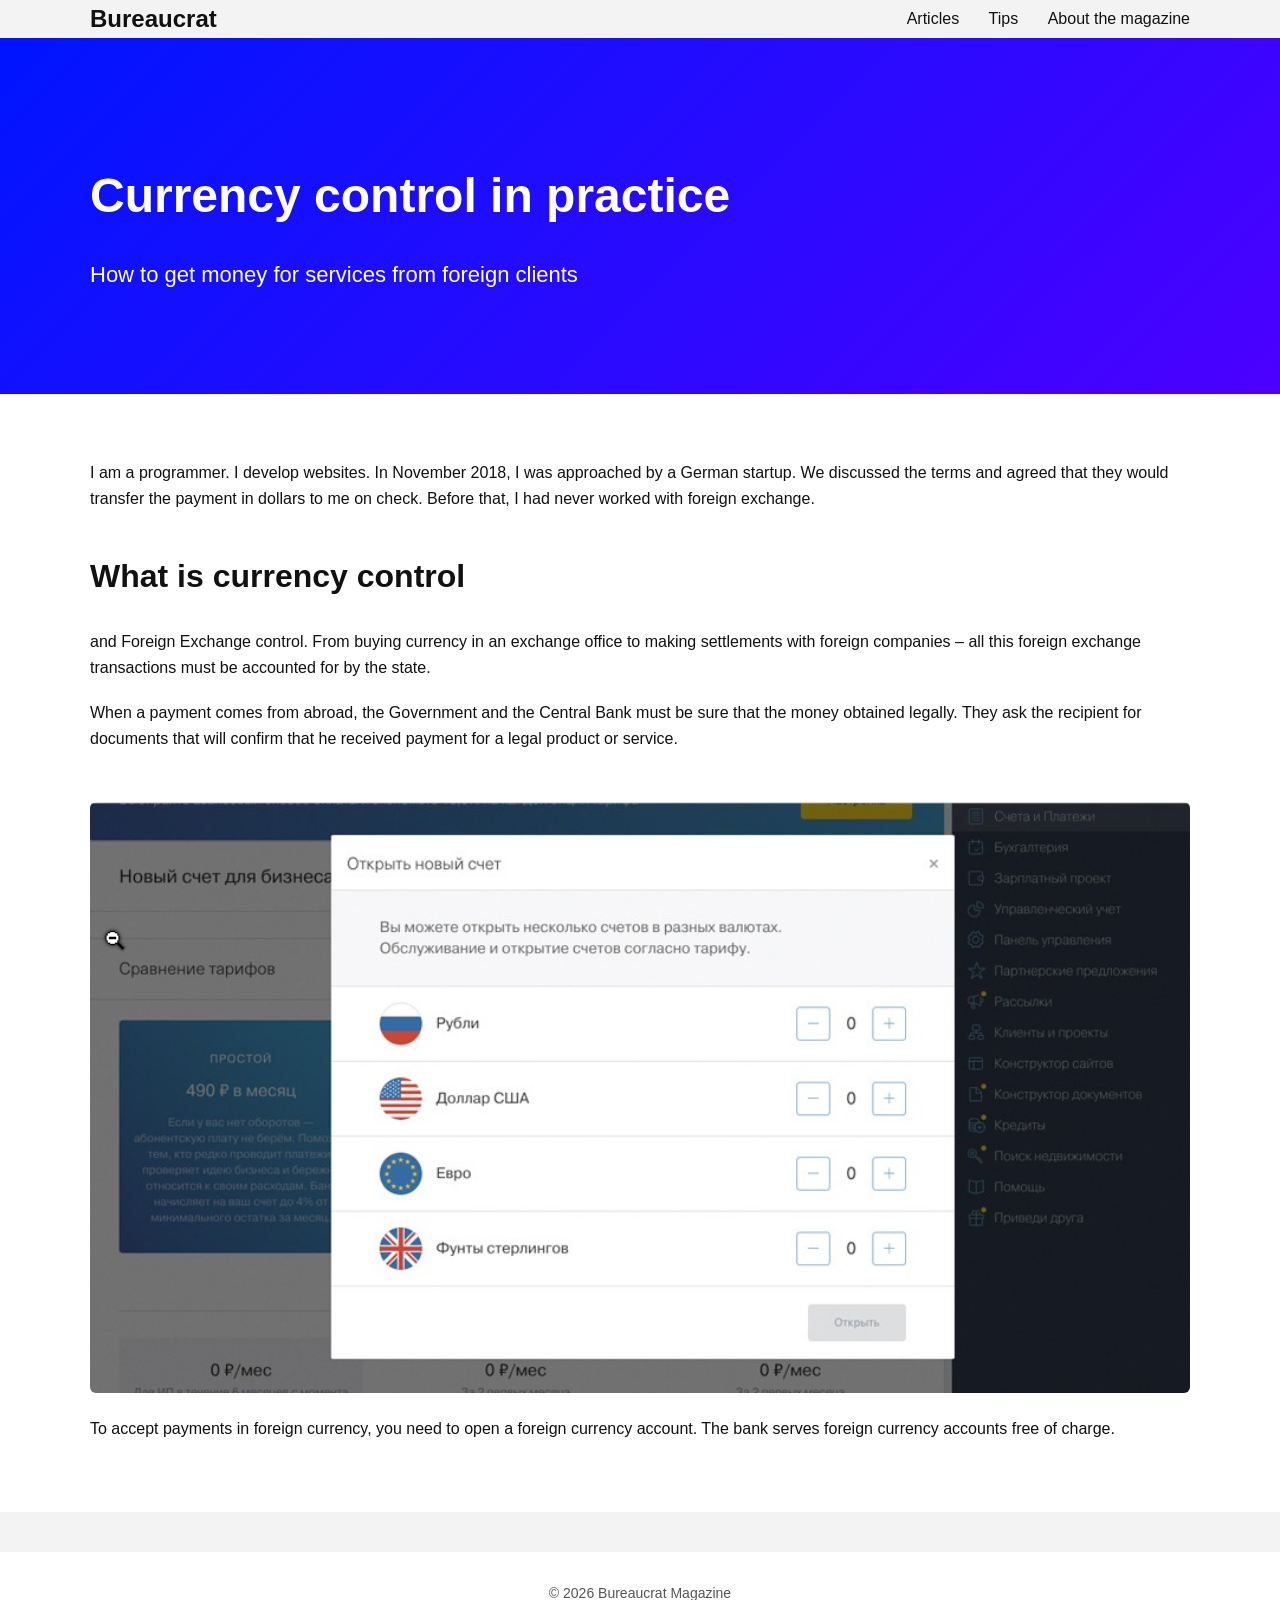
<file: L19/Homework/index.html>
<!DOCTYPE html>
<html lang="en">
<head>
    <meta charset="UTF-8">
    <meta name="viewport" content="width=device-width, initial-scale=1.0">
    <title>Document</title>
    <link rel="stylesheet" href="./style.css">
</head>
<body>
    <div class="container nav">
        <div class="logo">Bureaucrat</div>
        <div class="menu">
            <a href="https://www.bravosupermarket.az/">Articles</a>
            <a href="https://www.youtube.com/watch?v=_GE6zf_hH48">Tips</a>
            <a href="https://www.youtube.com/watch?v=_GE6zf_hH48">About the magazine</a>
        </div>
    </div>
</header>

<section class="hero">
    <div class="container">
        <h1>Currency control in practice</h1>
        <p>How to get money for services from foreign clients</p>
    </div>
</section>

<section class="article">
    <div class="container">
        <p>
            I am a programmer. I develop websites. In November 2018, I was approached by a German startup.
            We discussed the terms and agreed that they would transfer the payment in dollars to me on check.
            Before that, I had never worked with foreign exchange.
        </p>

        <h2>What is currency control</h2>

        <p>
            and Foreign Exchange control. From buying currency in an exchange office to making settlements with
            foreign companies – all this foreign exchange transactions must be accounted for by the state.
        </p>

        <p>
            When a payment comes from abroad, the Government and the Central Bank must be sure that the money
            obtained legally. They ask the recipient for documents that will confirm that he received payment
            for a legal product or service.
        </p>

        <img src="./Bu hissə şəkil kimi əlavə olunacaq (1).jpg" alt="Bank interface example">

        <p>
            To accept payments in foreign currency, you need to open a foreign currency account.
            The bank serves foreign currency accounts free of charge.
        </p>
    </div>
</section>

<footer>
    © 2026 Bureaucrat Magazine
</footer>
</body>
</html>
</file>
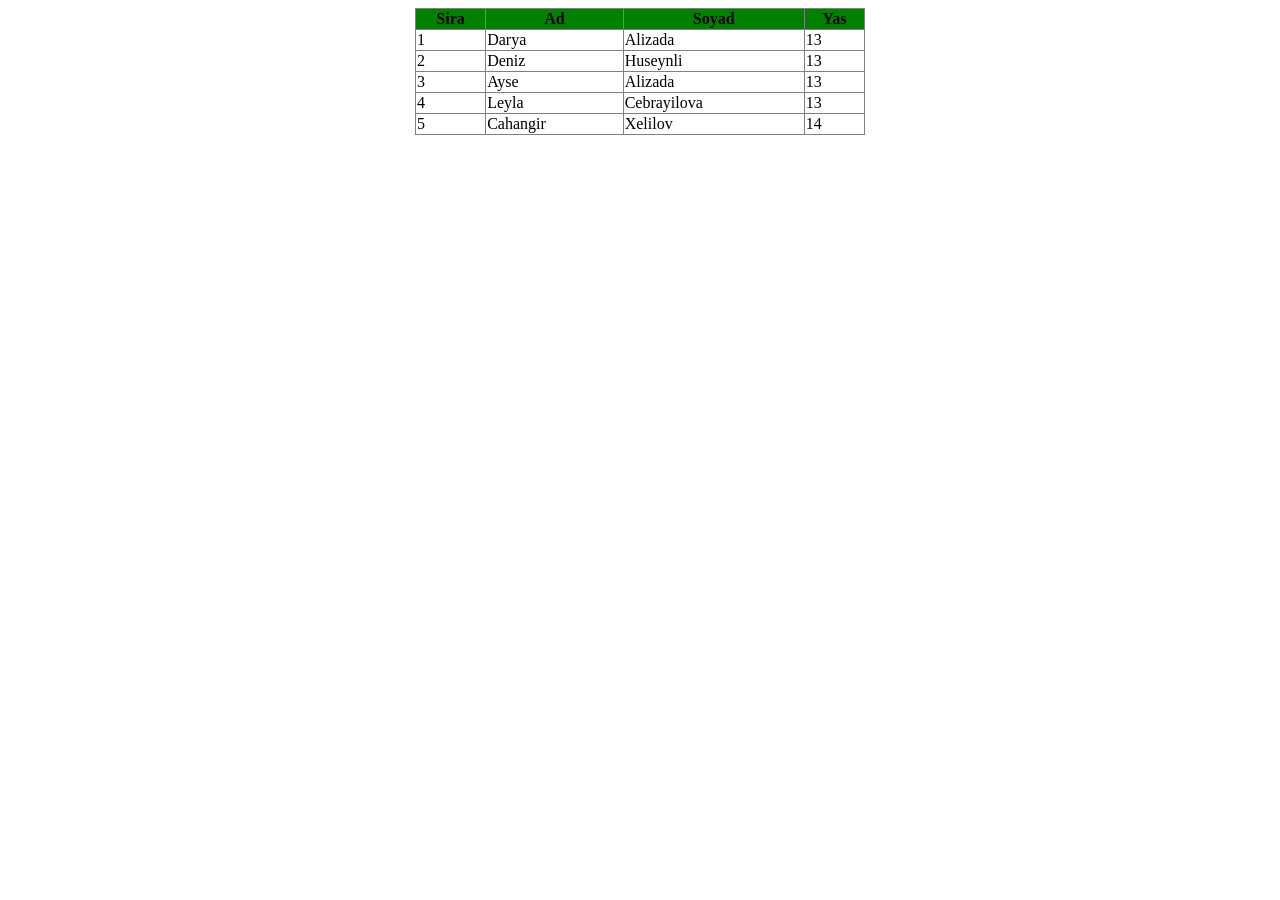
<file: L20/Classwork/index.html>
<!DOCTYPE html>
<html lang="en">
<head>
    <meta charset="UTF-8">
    <meta name="viewport" content="width=device-width, initial-scale=1.0">
    <title>Document</title>
    <link rel="stylesheet" href="./style.css">
</head>
<body>
 <table border="1">
    <thead>
    <tr>
        <th>Sira</th>
        <th>Ad</th>
        <th>Soyad</th>
        <th>Yas</th>
    </tr>
 </thead>
 <tbody>
    <tr>
    <td>1</td>
    <td>Darya</td>
    <td>Alizada</td>
    <td>13</td>
</tr>
<tr>
<td>2</td>
    <td>Deniz</td>
    <td>Huseynli</td>
    <td>13</td>
    </tr>
    <td>3</td>
    <td>Ayse</td>
    <td>Alizada</td>
    <td>13</td>
    <tr>
    <td>4</td>
    <td>Leyla</td>
    <td>Cebrayilova</td>
    <td>13</td>
    </tr>
    <tr>
    <td>5</td>
    <td>Cahangir</td>
    <td>Xelilov</td>
    <td>14</td>
    </tr>
    
 </tbody>
 </table>
</body>
</html>
</file>
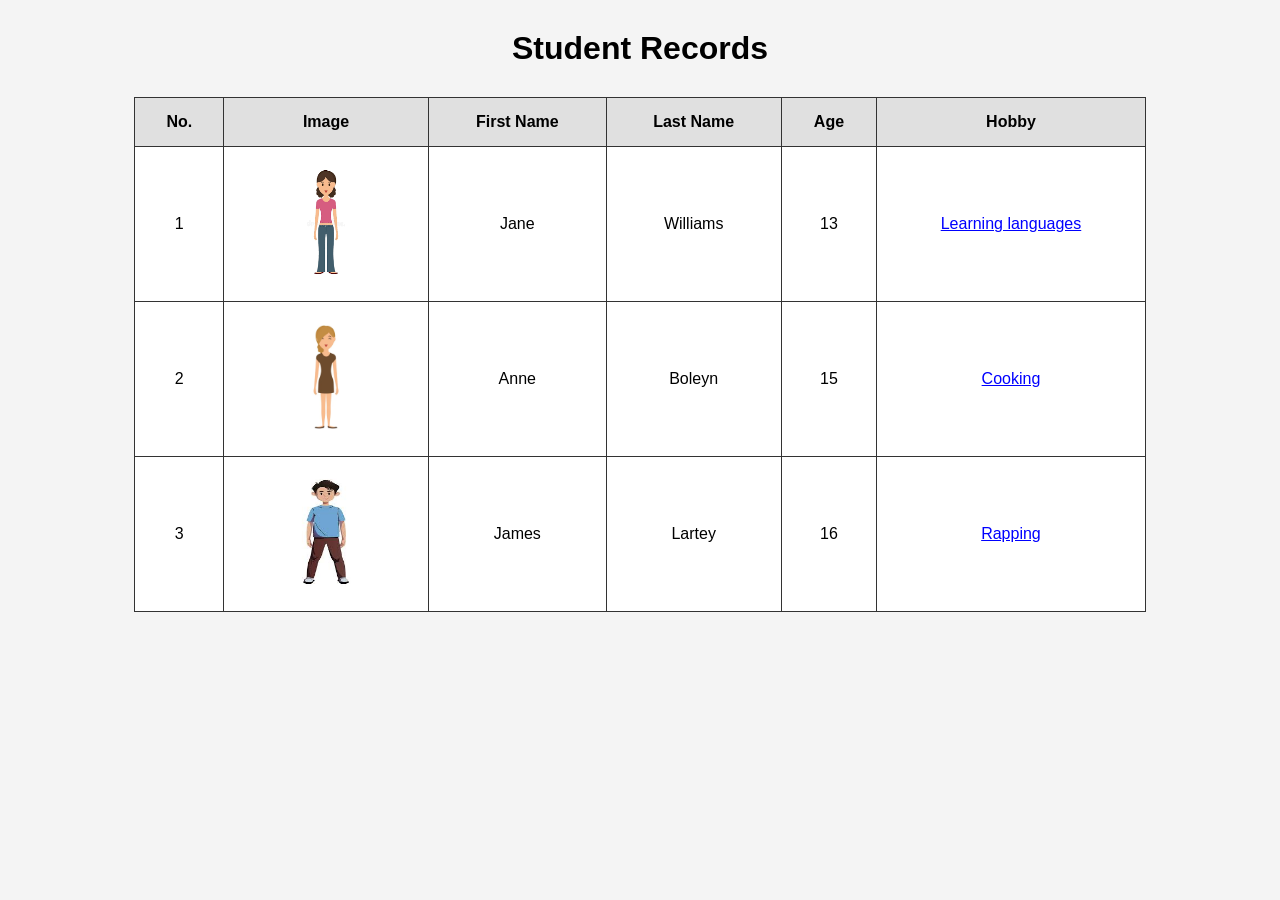
<file: L20/Homework/index.html>
<!DOCTYPE html>
<html lang="en">
<head>
    <meta charset="UTF-8">
    <meta name="viewport" content="width=device-width, initial-scale=1.0">
    <title>Document</title>
    <link rel="stylesheet" href="./style.css">
</head>
<body>
   <h1>Student Records</h1>

<table>
    <tr>
        <th>No.</th>
        <th>Image</th>
        <th>First Name</th>
        <th>Last Name</th>
        <th>Age</th>
        <th>Hobby</th>
    </tr>

    <tr>
        <td>1</td>
        <td><img src="./woman.png" alt="Jane Williams"></td>
        <td>Jane</td>
        <td>Williams</td>
        <td>13</td>
        <td><a href="https://www.youtube.com/watch?v=E6588DlZW-c">Learning languages</a></td>
    </tr>

    <tr>
        <td>2</td>
        <td><img src="./woman2.jpg" alt="Anne Boleyn"></td>
        <td>Anne</td>
        <td>Boleyn</td>
        <td>15</td>
        <td><a href="https://www.youtube.com/watch?v=IZI7tXerbE4">Cooking</a></td>
    </tr>

    <tr>
        <td>3</td>
        <td><img src="./aboy.png" alt="James Lartey"></td>
        <td>James</td>
        <td>Lartey</td>
        <td>16</td>
        <td><a href="https://www.youtube.com/watch?v=UmIYanq5gH8">Rapping</a></td>
    </tr>

</table> 
</body>
</html>
</file>
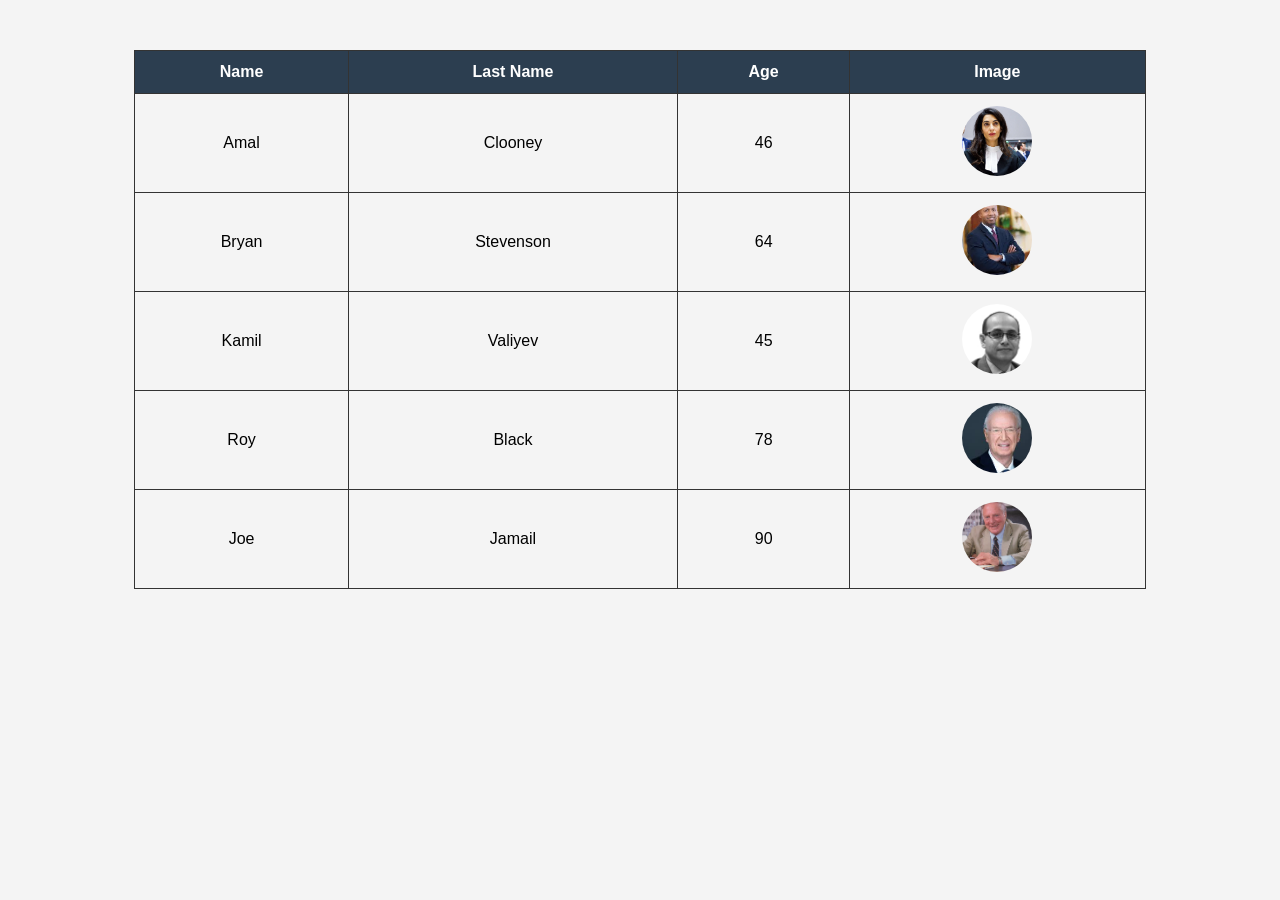
<file: L21/HOMEWORK/index.html>
<!DOCTYPE html>
<html lang="en">
<head>
    <meta charset="UTF-8">
    <meta name="viewport" content="width=device-width, initial-scale=1.0">
    <title>Document</title>
    <link rel="stylesheet" href="./style.css">
</head>
<body>
   <table>
    <tr>
        <th>Name</th>
        <th>Last Name</th>
        <th>Age</th>
        <th>Image</th>
    </tr>

    <tr>
        <td>Amal</td>
        <td>Clooney</td>
        <td>46</td>
        <td><img src="./amalclooney.png" alt="Amal Clooney"></td>
    </tr>

    <tr>
        <td>Bryan</td>
        <td>Stevenson</td>
        <td>64</td>
        <td>
            <img src="./bryensteveson.png" alt="Bryan Stevenson">
        </td>
    </tr>

    <tr>
        <td>Kamil</td>
        <td>Valiyev</td>
        <td>45</td>
        <td>
            <img src="./kamilvaliyev.png" alt="Kamil Valiyev">
        </td>
    </tr>

    <tr>
        <td>Roy</td>
        <td>Black</td>
        <td>78</td>
        <td>
            <img src="./royblack.png" alt="Roy Black">
        </td>
    </tr>

    <tr>
        <td>Joe</td>
        <td>Jamail</td>
        <td>90</td>
        <td>
            <img src="./joejamail.png" alt="Joe Jamail">
        </td>
    </tr>

        </td>
    </tr>


   </table> 
</body>
</html>
</file>
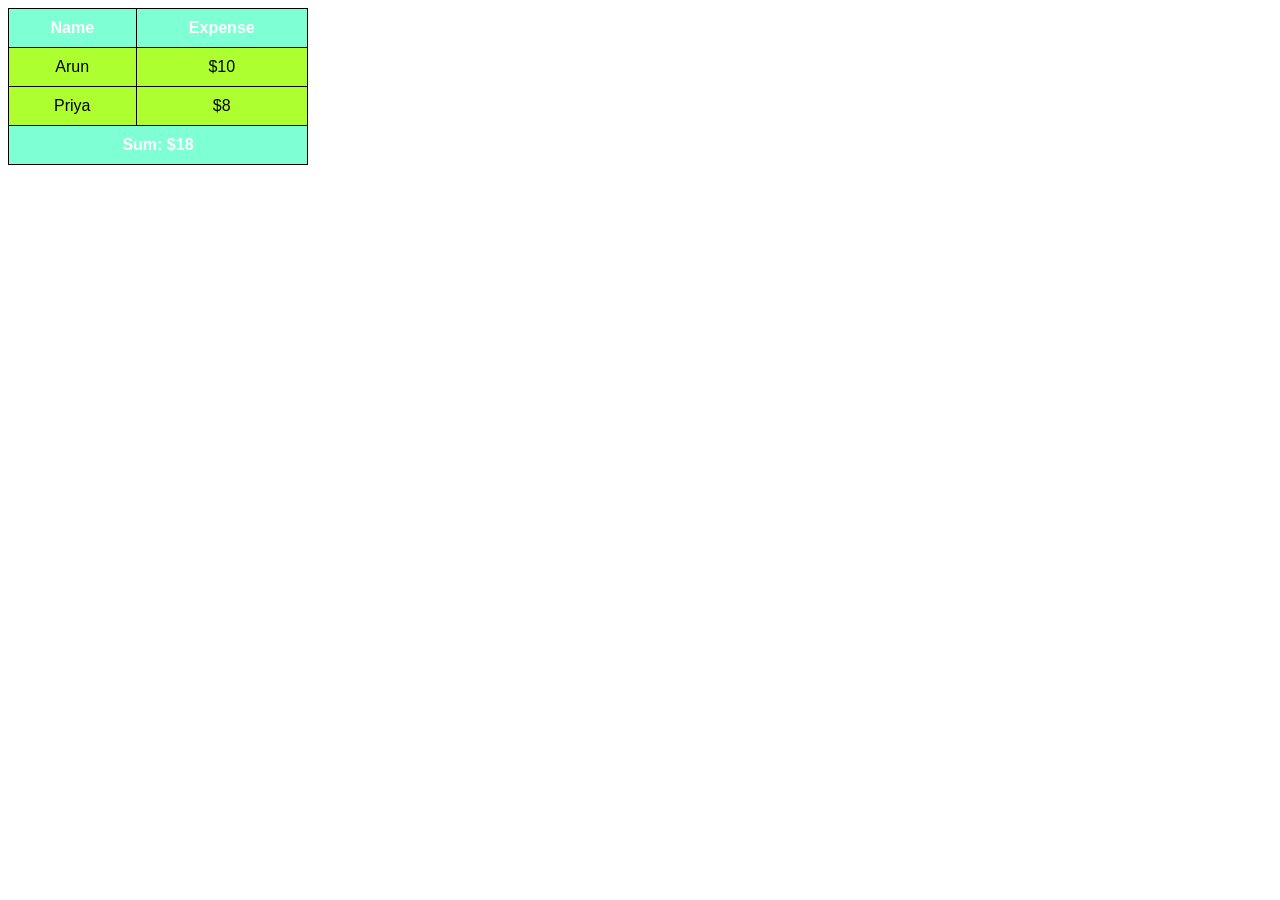
<file: L22/Classwork/index.html>
<!DOCTYPE html>
<html lang="en">
<head>
    <meta charset="UTF-8">
    <meta name="viewport" content="width=device-width, initial-scale=1.0">
    <title>Document</title>
    <link rel="stylesheet" href="./style.css">
</head>
<body>
    <table>
  <thead>
    <tr>
      <th>Name</th>
      <th>Expense</th>
    </tr>
  </thead>

  <tbody>
    <tr>
      <td>Arun</td>
      <td>$10</td>
    </tr>
    <tr>
      <td>Priya</td>
      <td>$8</td>
    </tr>
  </tbody>

  <tfoot>
    <tr>
      <td colspan="2">Sum: $18</td>
    </tr>
  </tfoot>
</table>
</body>
</html>
</file>
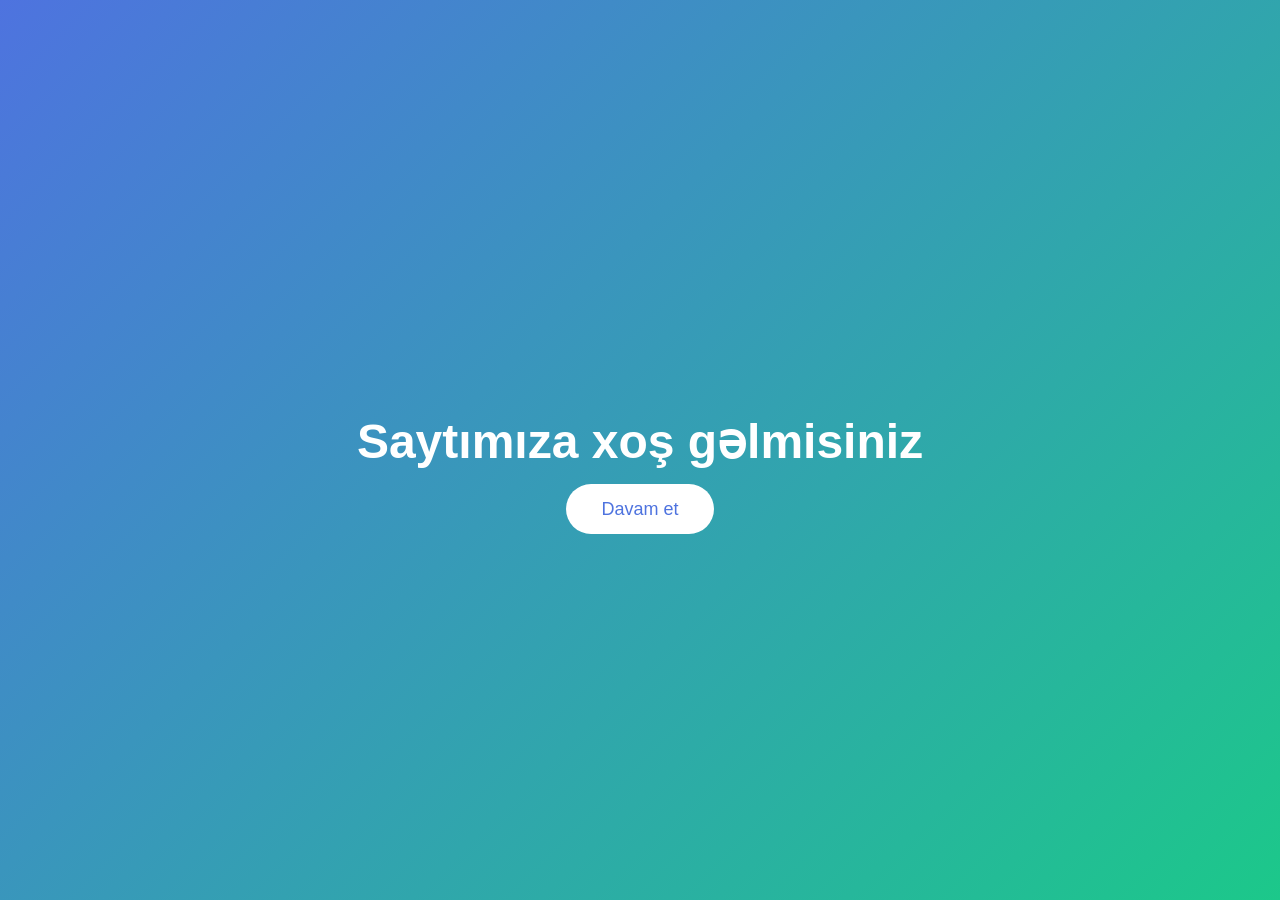
<file: L21/Classwork/task 1/index.html>
<!DOCTYPE html>
<html lang="en">
<head>
    <meta charset="UTF-8">
    <meta name="viewport" content="width=device-width, initial-scale=1.0">
    <title>Document</title>
    <link rel="stylesheet" href="./style.css">
</head>
<body>
   <div class="container">
        <h1>Saytımıza xoş gəlmisiniz</h1>
        <a href="./index2.html" class="btn">Davam et</a>
    </div>
</body>
</html>
</file>
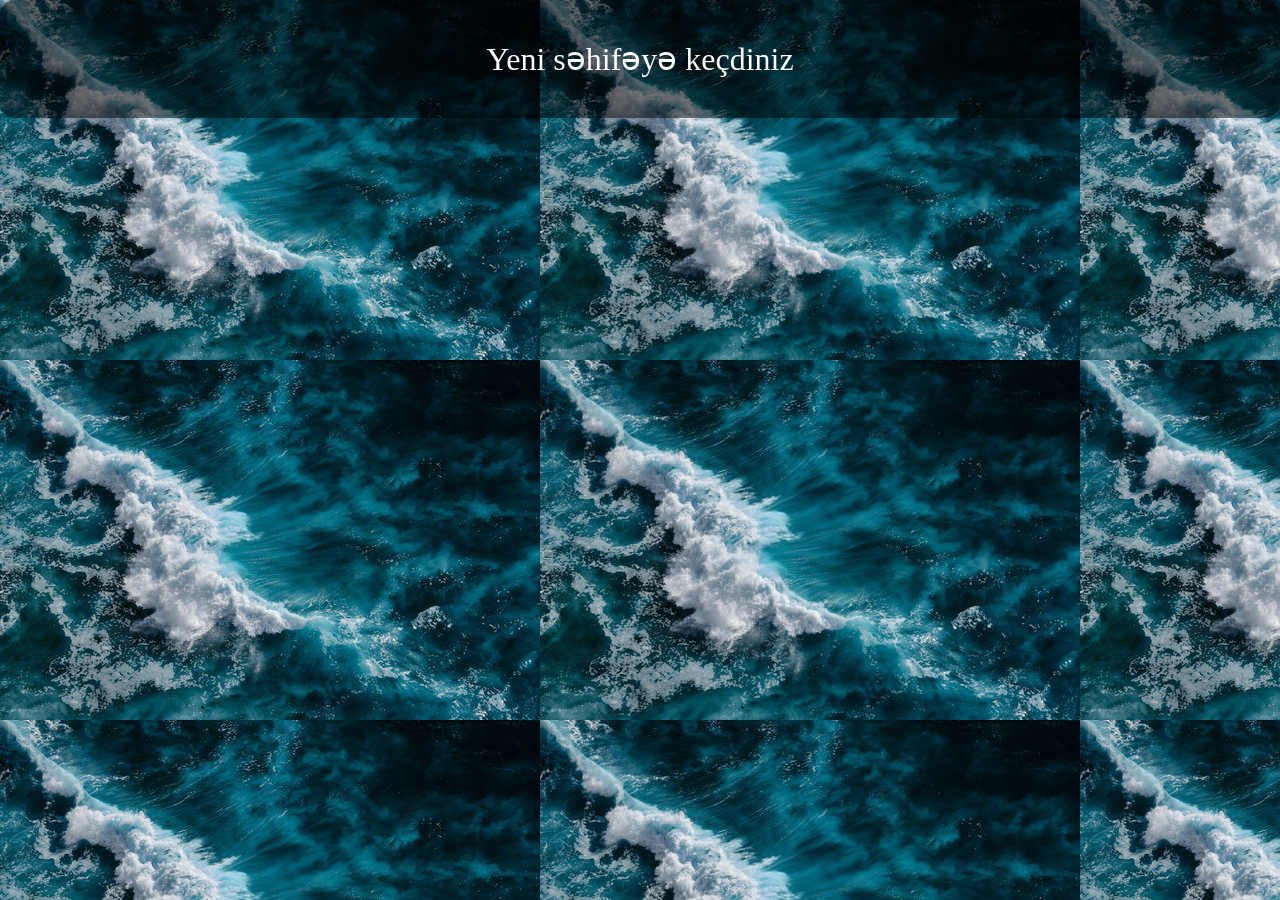
<file: L21/Classwork/task 1/index2.html>
<!DOCTYPE html>
<html lang="en">
<head>
    <meta charset="UTF-8">
    <meta name="viewport" content="width=device-width, initial-scale=1.0">
    <title>Document</title>
    <link rel="stylesheet" href="./style2.css">
</head>
<body>
    <div class="overlay">
        Yeni səhifəyə keçdiniz 
    </div>
</body>
</html>
</file>
<file: L19/Homework/style.css>
body {
            margin: 0;
            font-family: Arial, Helvetica, sans-serif;
            background-color: #f3f3f3;
            color: #111;
            line-height: 1.6;
        }

        .container {
            width: 90%;
            max-width: 1100px;
            margin: 0 auto;
        }

        /* Header */
        header {
            background: #ffffff;
            padding: 20px 0;
        }

        .nav {
            display: flex;
            justify-content: space-between;
            align-items: center;
        }

        .logo {
            font-size: 24px;
            font-weight: bold;
        }

        .menu a {
            margin-left: 25px;
            text-decoration: none;
            color: #111;
            font-size: 16px;
        }

        /* Hero Section */
        .hero {
            background: linear-gradient(135deg, #0015ff, #4c00ff);
            color: white;
            padding: 80px 0;
        }

        .hero h1 {
            font-size: 48px;
            margin-bottom: 20px;
        }

        .hero p {
            font-size: 22px;
            max-width: 600px;
        }

        /* Article */
        .article {
            background: #ffffff;
            padding: 50px 0;
        }

        .article h2 {
            font-size: 32px;
            margin-top: 40px;
        }

        .article p {
            margin-bottom: 20px;
        }

        .article img {
            width: 100%;
            margin-top: 30px;
            border-radius: 6px;
        }

        footer {
            text-align: center;
            padding: 30px 0;
            background: #ffffff;
            margin-top: 40px;
            font-size: 14px;
            color: #555;
        }
</file>
<file: L20/Classwork/style.css>
Table{
    border-collapse: collapse;
    width: 50vh;
    margin: 0 auto;
}

thead{
    background-color: green;
}
</file>
<file: L20/Homework/style.css>
body{
        font-family: Arial, sans-serif;
        background-color: #f4f4f4;
        text-align: center;
    }

    h1{
        margin-top: 30px;
    }

    table{
        margin: 30px auto;
        border-collapse: collapse;
        width: 80%;
        background: white;
    }

    th, td{
        border: 1px solid #333;
        padding: 15px;
        text-align: center;
    }

    th{
        background-color: #e0e0e0;
        font-weight: bold;
    }

    img{
        width: 100px;
        height: 120px;
    }

    a{
        color: blue;
        text-decoration: underline;
    }
</file>
<file: L21/HOMEWORK/style.css>
body{
    font-family: Arial, sans-serif;
    background-color: #f4f4f4;
}

table{
    width: 80%;
    margin: 50px auto;
    border-collapse: collapse;
}

th, td{
    border: 1px solid #333;
    padding: 12px;
    text-align: center;
    transition: 0.3s;
}

/* Başlıq */
th{
    background-color: #2c3e50;
    color: white;
}

/* Başlığa toxunanda */
th:hover{
    background-color: #e74c3c;
}

/* Digər xanalara toxunanda */
td:hover{
    background-color: #3498db;
    color: white;
}

/* Şəkil ölçüsü */
img{
    width: 70px;
    height: 70px;
    border-radius: 50%;
    object-fit: cover;
}
</file>
<file: L22/Classwork/style.css>
table {
  width: 300px;
  border-collapse: collapse;
  text-align: center;
  font-family: Arial, sans-serif;
}

th, td {
  border: 1px solid black;
  padding: 10px;
}

/* Header rengi */
thead {
  background-color: aquamarine;
  color: white;
}

/* Body rengi */
tbody {
  background-color: greenyellow;
}

/* Footer rengi */
tfoot {
  background-color: aquamarine;
  color: white;
  font-weight: bold;
}
</file>
<file: L21/Classwork/task 1/style.css>
body {
            margin: 0;
            height: 100vh;
            display: flex;
            justify-content: center;
            align-items: center;
            background: linear-gradient(135deg, #4e73df, #1cc88a);
            font-family: Arial, sans-serif;
        }

        .container {
            text-align: center;
            color: white;
        }

        h1 {
            font-size: 48px;
            margin-bottom: 30px;
        }

        .btn {
            padding: 15px 35px;
            font-size: 18px;
            border: none;
            border-radius: 30px;
            cursor: pointer;
            background-color: white;
            color: #4e73df;
            transition: 0.3s;
            text-decoration: none;
        }

        .btn:hover {
            background-color: #f8f9fc;
            transform: scale(1.05);
        }
</file>
<file: L21/Classwork/task 1/style2.css>
body {
            margin: 0;
            height: 100vh;
            background: url(./ocean.png)
    
        }

        .overlay {
            background: rgba(0, 0, 0, 0.5);
            padding: 40px 60px;
            border-radius: 15px;
            color: white;
            font-size: 32px;
            text-align: center;
        }
</file>
